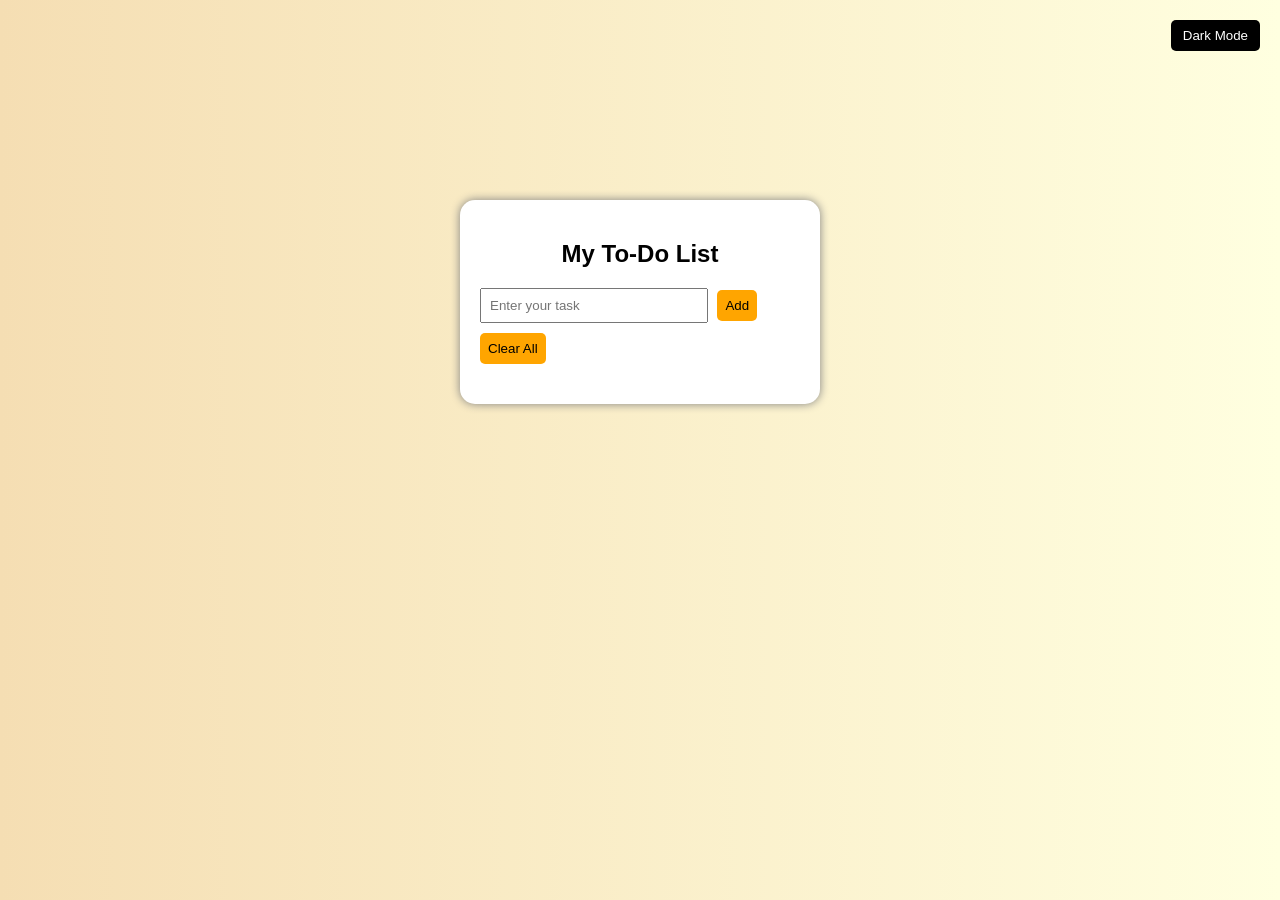
<file: To-Do list/index.html>
<!DOCTYPE html>
<html>

<head>
    <title>My To-Do List</title>
    <link rel="stylesheet" href="style.css">
</head>

<body>

<button class="darkBtn" onclick="toggleDarkMode()">Dark Mode</button>

<div class="container">

    <div class="todo-box">

        <h2>My To-Do List</h2>

        <input type="text" id="taskInput" placeholder="Enter your task">
        <button class="add" onclick="addTask()">Add</button>
        <button class="clear" onclick="clearAll()">Clear All</button>

        <ul id="taskList"></ul>

    </div>

</div>

<script src="script.js"></script>

</body>
</html>
</file>
<file: To-Do list/style.css>
body{
    font-family: Arial;
    background: linear-gradient(to right, wheat, lightyellow);
}

/* dark mode button */

.darkBtn{
    position: absolute;
    top: 20px;
    right: 20px;
    padding: 8px 12px;
    background: black;
    color: white;
    border: none;
    cursor: pointer;
}

/* layout */

.container{
    display: flex;
    justify-content: center;
    align-items: center;
    margin-top: 200px;
}

.todo-box{
    background: white;
    padding: 20px;
    border-radius: 15px;
    width: 320px;
    box-shadow: 0px 0px 10px gray;
}

h2{
    text-align: center;
}

input{
    width: 65%;
    padding: 8px;
}

button{
    padding: 8px;
    background: orange;
    border: none;
    cursor: pointer;
    transition: 0.3s;
}

button:hover{
    background: darkorange;
    transform: scale(1.05);
}

/* task list */

ul{
    margin-top: 20px;
    padding: 0;
}

li{
    list-style: none;
    background: #f2f2f2;
    padding: 8px;
    margin: 8px 0;
    display: flex;
    justify-content: space-between;
    align-items: center;
}

li:hover{
    background: #ddd;
}

.completed{
    text-decoration: line-through;
    color: gray;
}
/* clear & add*/

.clear{
    margin-top: 10px;
    border-radius: 5px;
}

.add{
    margin-left: 5px;
    border-radius: 5px;
}

/* delete button */

.deleteBtn{
    background: red;
    color: white;
    border: none;
    padding: 5px 8px;
    cursor: pointer;
    border-radius: 4px;
}

.deleteBtn:hover{
    background: darkred;
}

/* DARK MODE */

.darkBtn{
    border-radius: 5px;
}

.dark-mode{
    background: #1e1e1e;
    color: white;
}

.dark-mode .todo-box{
    background: #2b2b2b;
}

.dark-mode li{
    background: #3a3a3a;
}

.dark-mode li:hover{
    background: #555;
}

.dark-mode input{
    background: #444;
    color: white;
}
</file>
